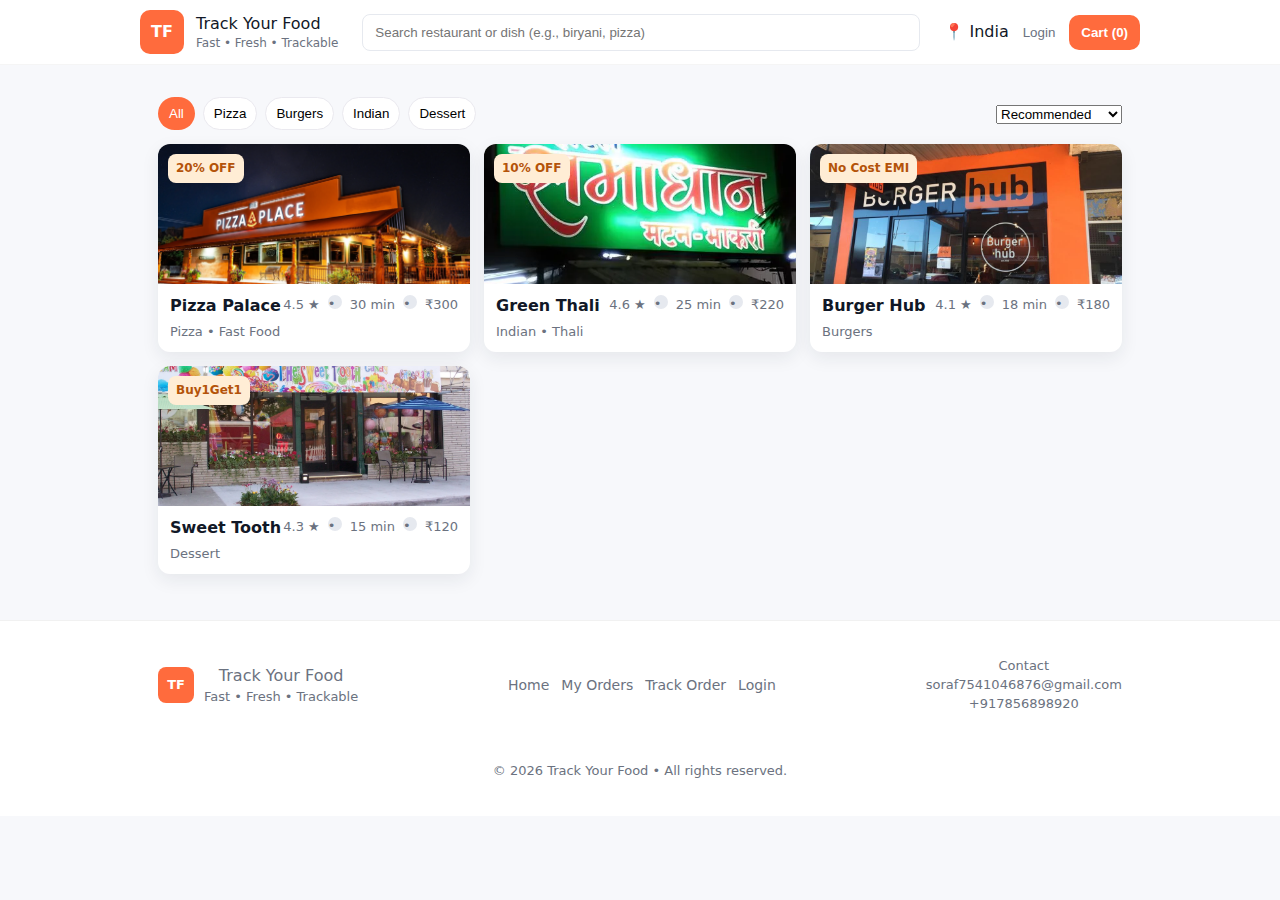
<file: `track your food/index.html>
<!doctype html>
<html lang="en">
<head>
  <meta charset="utf-8" />
  <meta name="viewport" content="width=device-width, initial-scale=1" />
  <title>Track Your Food — Home</title>
  <link rel="stylesheet" href="styles.css">
</head>
<body>
  <header>
    <div class="container header-row">
      <div class="left">
        <div class="logo">TF</div>
        <div class="brand-text"><div class="brand-title">Track Your Food</div><div class="brand-sub">Fast • Fresh • Trackable</div></div>
      </div>
      <div class="center">
        <input id="global-search" placeholder="Search restaurant or dish (e.g., biryani, pizza)" />
      </div>
      <div class="right">
        <div class="location">📍 India</div>
        <button class="ghost" onclick="goTo('login.html')">Login</button>
        <button class="btn" onclick="goTo('order.html')">Cart (<span id="cart-count">0</span>)</button>
      </div>
    </div>
  </header>

  <main class="container">
    <section class="filters-row">
      <div class="chips" id="chips">
        <button class="chip active" onclick="filterCategory('All', this)">All</button>
        <button class="chip" onclick="filterCategory('Pizza', this)">Pizza</button>
        <button class="chip" onclick="filterCategory('Burgers', this)">Burgers</button>
        <button class="chip" onclick="filterCategory('Indian', this)">Indian</button>
        <button class="chip" onclick="filterCategory('Dessert', this)">Dessert</button>
      </div>
      <div class="sort">
        <select id="sortSelect" onchange="applySort(this.value)">
          <option value="recommended">Recommended</option>
          <option value="time">Delivery time</option>
          <option value="rating">Rating</option>
          <option value="cost_asc">Cost Low → High</option>
          <option value="cost_desc">Cost High → Low</option>
        </select>
      </div>
    </section>

    <section id="restaurantGrid" class="restaurant-grid"></section>
  </main>

  <footer class="site-footer">
  <div class="container footer-grid">
    <div class="footer-brand">
      <div class="logo small">TF</div>
      <div>
        <div class="brand-title">Track Your Food</div>
        <div class="small">Fast • Fresh • Trackable</div>
      </div>
    </div>

    <div class="footer-links">
      <a href="index.html">Home</a>
      <a href="order.html">My Orders</a>
      <a href="tracking.html">Track Order</a>
      <a href="login.html">Login</a>
    </div>

    <div class="footer-contact">
      <div class="small">Contact</div>
      <div class="small">soraf7541046876@gmail.com</div>
      <div class="small">+917856898920</div>
    </div>
  </div>

  <div class="container" style="margin-top:12px;text-align:center;">
    <div class="small">© <span id="year"></span> Track Your Food • All rights reserved.</div>
  </div>
</footer>

  <script src="data.js"></script>
  <script src="app.js"></script>
  <script>document.addEventListener('DOMContentLoaded', ()=>{ renderRestaurants(); updateCartCount(); });</script>
</body>
</html>
</file>
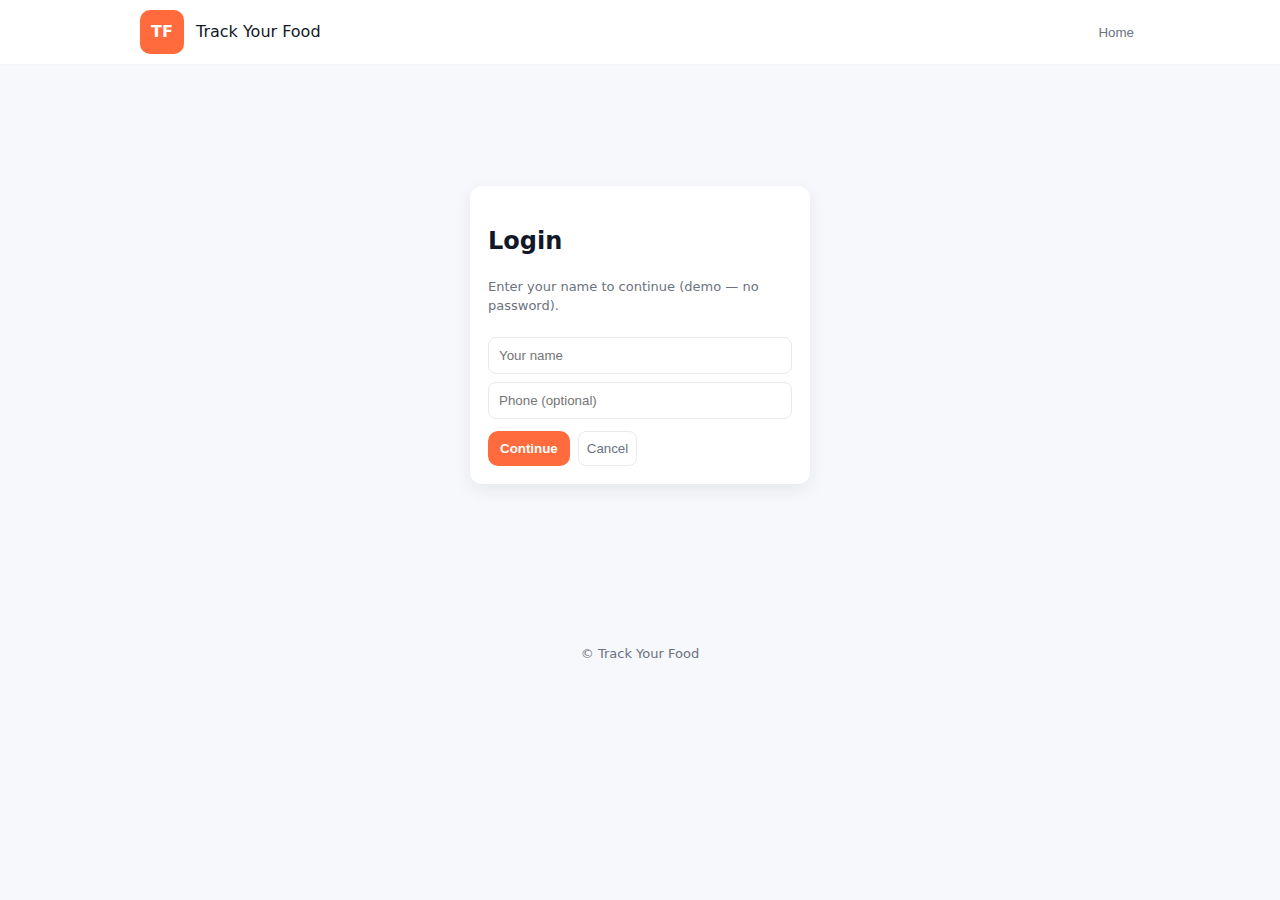
<file: `track your food/login.html>
<!doctype html>
<html lang="en">
<head>
  <meta charset="utf-8" />
  <meta name="viewport" content="width=device-width, initial-scale=1" />
  <title>Track Your Food — Login</title>
  <link rel="stylesheet" href="styles.css">
</head>
<body>
  <header>
    <div class="container header-row">
      <div class="left">
        <div class="logo">TF</div>
        <div class="brand-text"><div class="brand-title">Track Your Food</div></div>
      </div>
      <div class="right">
        <button class="ghost" onclick="goTo('index.html')">Home</button>
      </div>
    </div>
  </header>

  <main class="container center-col">
    <div class="card auth-card">
      <h2>Login</h2>
      <p class="small">Enter your name to continue (demo — no password).</p>
      <input id="nameInput" placeholder="Your name" />
      <input id="phoneInput" placeholder="Phone (optional)" />
      <div style="display:flex;gap:8px;margin-top:12px">
        <button class="btn" onclick="doLogin()">Continue</button>
        <button class="secondary" onclick="goTo('index.html')">Cancel</button>
      </div>
    </div>
  </main>

  <footer>© Track Your Food</footer>
  <script src="app.js"></script>
</body>
</html>
</file>
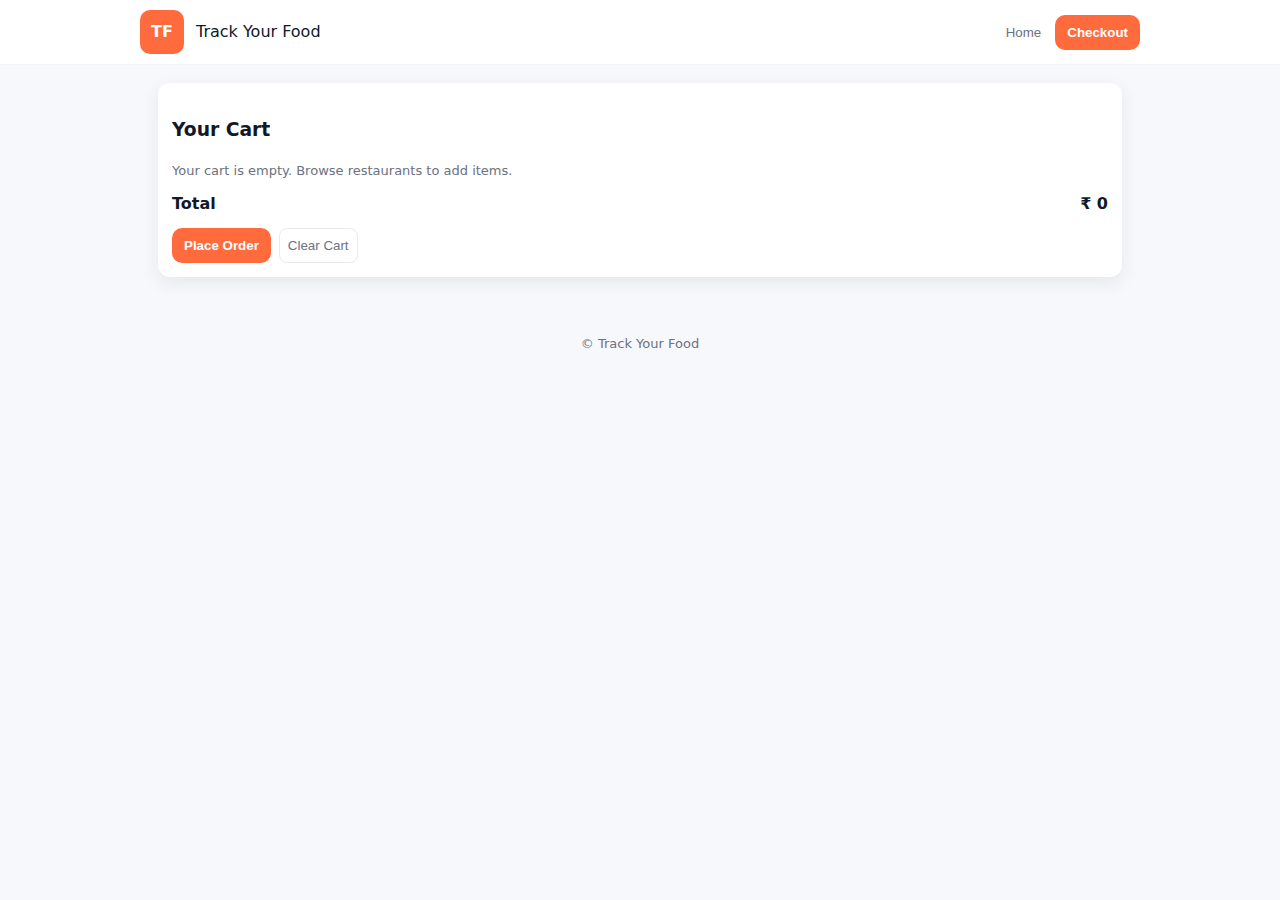
<file: `track your food/order.html>
<!doctype html>
<html lang="en">
<head>
  <meta charset="utf-8" />
  <meta name="viewport" content="width=device-width, initial-scale=1" />
  <title>Track Your Food — Your Order</title>
  <link rel="stylesheet" href="styles.css">
</head>
<body>
  <header>
    <div class="container header-row">
      <div class="left">
        <div class="logo">TF</div>
        <div class="brand-text"><div class="brand-title">Track Your Food</div></div>
      </div>
      <div class="right">
        <button class="ghost" onclick="goTo('index.html')">Home</button>
        <button class="btn" onclick="openCheckout()">Checkout</button>
      </div>
    </div>
  </header>

  <main class="container">
    <section class="card">
      <h3>Your Cart</h3>
      <div id="cartList" class="cart-items"></div>
      <div class="total-row">
        <div>Total</div><div>₹ <span id="cartTotal">0</span></div>
      </div>
      <div style="margin-top:12px;display:flex;gap:8px">
        <button class="btn" onclick="openCheckout()">Place Order</button>
        <button class="secondary" onclick="clearCart()">Clear Cart</button>
      </div>
    </section>
  </main>

  <footer>© Track Your Food</footer>
  <script src="data.js"></script>
  <script src="app.js"></script>
  <script>document.addEventListener('DOMContentLoaded', ()=>{ renderCart(); updateCartCount(); });</script>
</body>
</html>
</file>
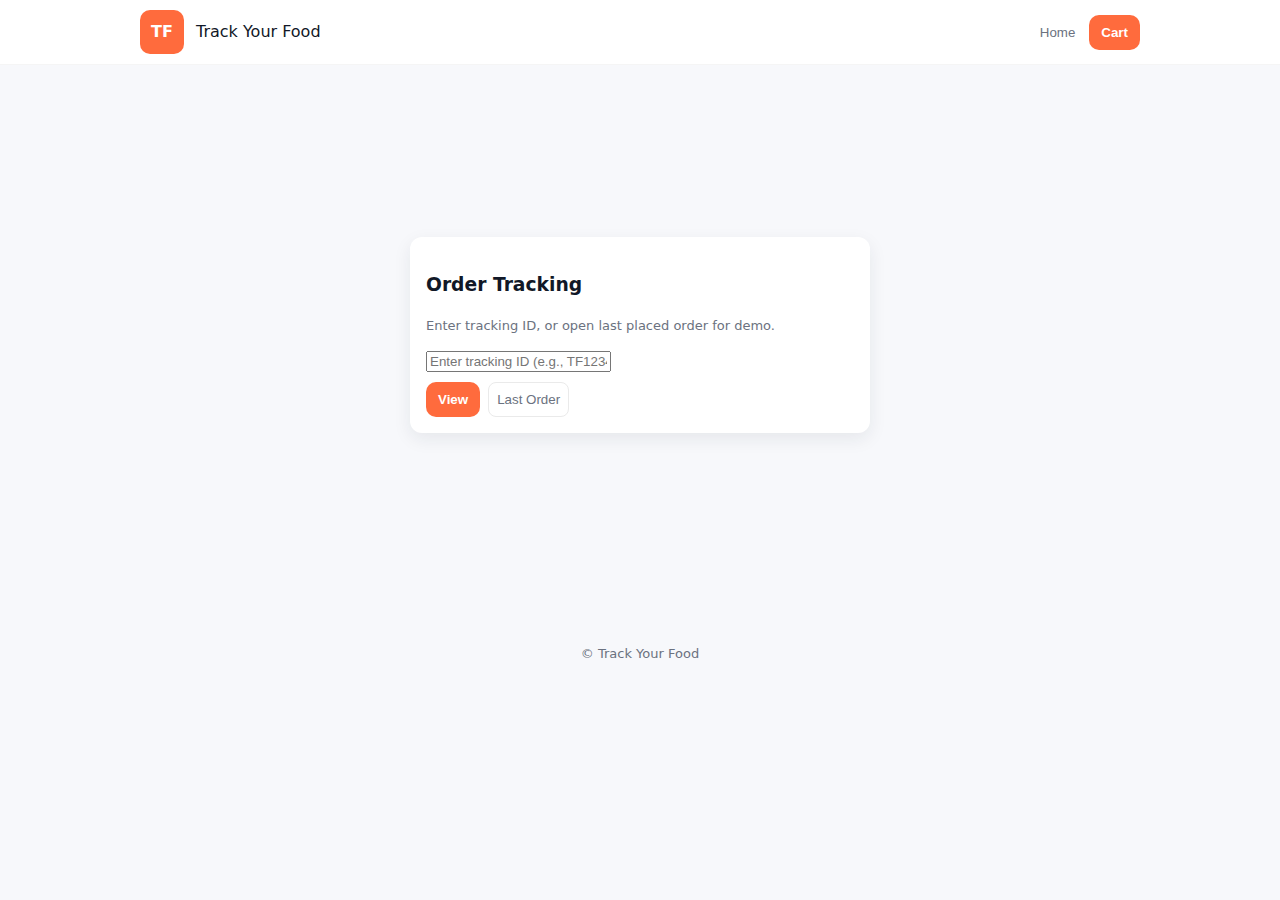
<file: `track your food/tracking.html>
<!doctype html>
<html lang="en">
<head>
  <meta charset="utf-8" />
  <meta name="viewport" content="width=device-width, initial-scale=1" />
  <title>Track Your Food — Tracking</title>
  <link rel="stylesheet" href="styles.css">
</head>
<body>
  <header>
    <div class="container header-row">
      <div class="left">
        <div class="logo">TF</div>
        <div class="brand-text"><div class="brand-title">Track Your Food</div></div>
      </div>
      <div class="right">
        <button class="ghost" onclick="goTo('index.html')">Home</button>
        <button class="btn" onclick="goTo('order.html')">Cart</button>
      </div>
    </div>
  </header>

  <main class="container center-col">
    <div class="card tracking-card">
      <h3>Order Tracking</h3>
      <p class="small">Enter tracking ID, or open last placed order for demo.</p>
      <input id="tidInput" placeholder="Enter tracking ID (e.g., TF123456)" />
      <div style="display:flex;gap:8px;margin-top:10px">
        <button class="btn" onclick="viewTracking()">View</button>
        <button class="secondary" onclick="loadLastOrder()">Last Order</button>
      </div>

      <div id="trackingPanel" style="margin-top:18px;display:none">
        <div><b>Tracking ID:</b> <span id="showTid"></span></div>
        <div style="margin-top:8px" id="statusText"></div>
        <div class="steps" style="margin-top:12px">
          <div class="step"><div class="dot" id="t1"></div><div class="small">Placed</div></div>
          <div class="step"><div class="dot" id="t2"></div><div class="small">Preparing</div></div>
          <div class="step"><div class="dot" id="t3"></div><div class="small">On the way</div></div>
          <div class="step"><div class="dot" id="t4"></div><div class="small">Delivered</div></div>
        </div>
        <div style="margin-top:12px;display:flex;gap:8px">
          <button class="btn" onclick="simulateNextTrack()">Next</button>
          <button class="secondary" onclick="resetTrack()">Reset</button>
        </div>
      </div>
    </div>
  </main>

  <footer>© Track Your Food</footer>
  <script src="app.js"></script>
</body>
</html>
</file>
<file: `track your food/styles.css>
:root{ --accent:#ff6b3d; --muted:#6b7280; --bg:#f7f8fb; --card:#ffffff; --radius:12px; --shadow: 0 6px 18px rgba(31,41,55,0.08); font-family: Inter, system-ui, -apple-system, 'Segoe UI', Roboto, Arial;}
*{box-sizing:border-box}
body{margin:0;background:var(--bg);color:#111827;line-height:1.45}
.container{max-width:1000px;margin:0 auto;padding:18px}
header{background:#fff;border-bottom:1px solid rgba(0,0,0,0.04);position:sticky;top:0;z-index:20}
.header-row{display:flex;align-items:center;justify-content:space-between;gap:12px;padding:10px 0}
.left{display:flex;align-items:center;gap:12px}
.logo{width:44px;height:44px;background:var(--accent);border-radius:10px;display:grid;place-items:center;color:white;font-weight:800}
.brand-title{font-size:16px}
.brand-sub{font-size:12px;color:var(--muted)}
.center{flex:1;margin:0 12px}
.center input, #global-search{width:100%;padding:10px 12px;border-radius:8px;border:1px solid #e6e9ef}
.right{display:flex;gap:8px;align-items:center}
.btn{background:var(--accent);color:#fff;padding:10px 12px;border-radius:10px;border:none;cursor:pointer;font-weight:600}
.ghost{background:transparent;border:none;color:var(--muted);cursor:pointer}
.secondary{background:transparent;color:var(--muted);padding:8px;border-radius:8px;border:1px solid #eaeaea;cursor:pointer}
.filters-row{display:flex;justify-content:space-between;align-items:center;margin:14px 0}
.chips{display:flex;gap:8px}
.chip{padding:8px 10px;border-radius:999px;border:1px solid #eae9ef;background:#fff;cursor:pointer}
.chip.active{background:var(--accent);color:#fff;border-color:transparent}
.restaurant-grid{display:grid;grid-template-columns:repeat(auto-fill,minmax(260px,1fr));gap:14px}
.restaurant-card{background:var(--card);border-radius:12px;box-shadow:var(--shadow);overflow:hidden;cursor:pointer;transition:transform .12s}
.restaurant-card:hover{transform:translateY(-6px)}
.res-media{position:relative;height:140px;overflow:hidden}
.res-media img{width:100%;height:100%;object-fit:cover}
.offer-badge{position:absolute;left:10px;top:10px;background:#ffedd5;color:#b45309;padding:6px 8px;border-radius:8px;font-weight:700;font-size:12px}
.res-body{padding:10px 12px}
.res-title{margin:0;font-size:16px}
.res-meta{font-size:13px;color:var(--muted);display:flex;gap:8px;align-items:center}
.res-sub{color:var(--muted);font-size:13px;margin-top:6px}
.card{background:var(--card);border-radius:12px;padding:14px;box-shadow:var(--shadow)}
.center-col{display:flex;align-items:center;justify-content:center;min-height:60vh}
.auth-card{width:340px;padding:18px;text-align:left}
.auth-card input{width:100%;padding:10px;margin-top:8px;border-radius:8px;border:1px solid #e6e9ef}
.cart-items{display:flex;flex-direction:column;gap:10px;margin-top:8px}
.cart-row{display:flex;justify-content:space-between;align-items:center;gap:8px;padding:8px;border-radius:8px;border:1px solid #f1f1f1}
.total-row{display:flex;justify-content:space-between;margin-top:12px;font-weight:700}
.small{font-size:13px;color:var(--muted)}
.tracking-card{width:460px;padding:16px}
.steps{display:flex;gap:12px;align-items:center;justify-content:space-between;margin-top:12px}
.step{flex:1;text-align:center}
.dot{width:14px;height:14px;border-radius:7px;margin:0 auto 8px;background:#e6e9ef}
.dot.active{background:var(--accent);box-shadow:0 6px 14px rgba(255,107,61,0.18)}
footer{padding:20px;text-align:center;color:var(--muted);font-size:13px;margin-top:20px}
@media (max-width:700px){ .restaurant-grid{grid-template-columns:repeat(1,1fr)} .center{order:3;width:100%} }
.site-footer{background:#fff;border-top:1px solid #f1f1f1;padding:18px 0;margin-top:28px}
.footer-grid{display:flex;gap:18px;align-items:center;justify-content:space-between}
.footer-brand{display:flex;gap:10px;align-items:center}
.logo.small{width:36px;height:36px;background:var(--accent);border-radius:8px;display:grid;place-items:center;color:#fff;font-weight:800}
.footer-links{display:flex;gap:12px;align-items:center}
.footer-links a{color:var(--muted);text-decoration:none;font-size:14px}
.footer-links a:hover{text-decoration:underline}
.footer-contact{color:var(--muted);font-size:13px}
@media (max-width:700px){
  .footer-grid{flex-direction:column;align-items:flex-start;gap:10px}
  .footer-links{flex-wrap:wrap}
}
</file>
